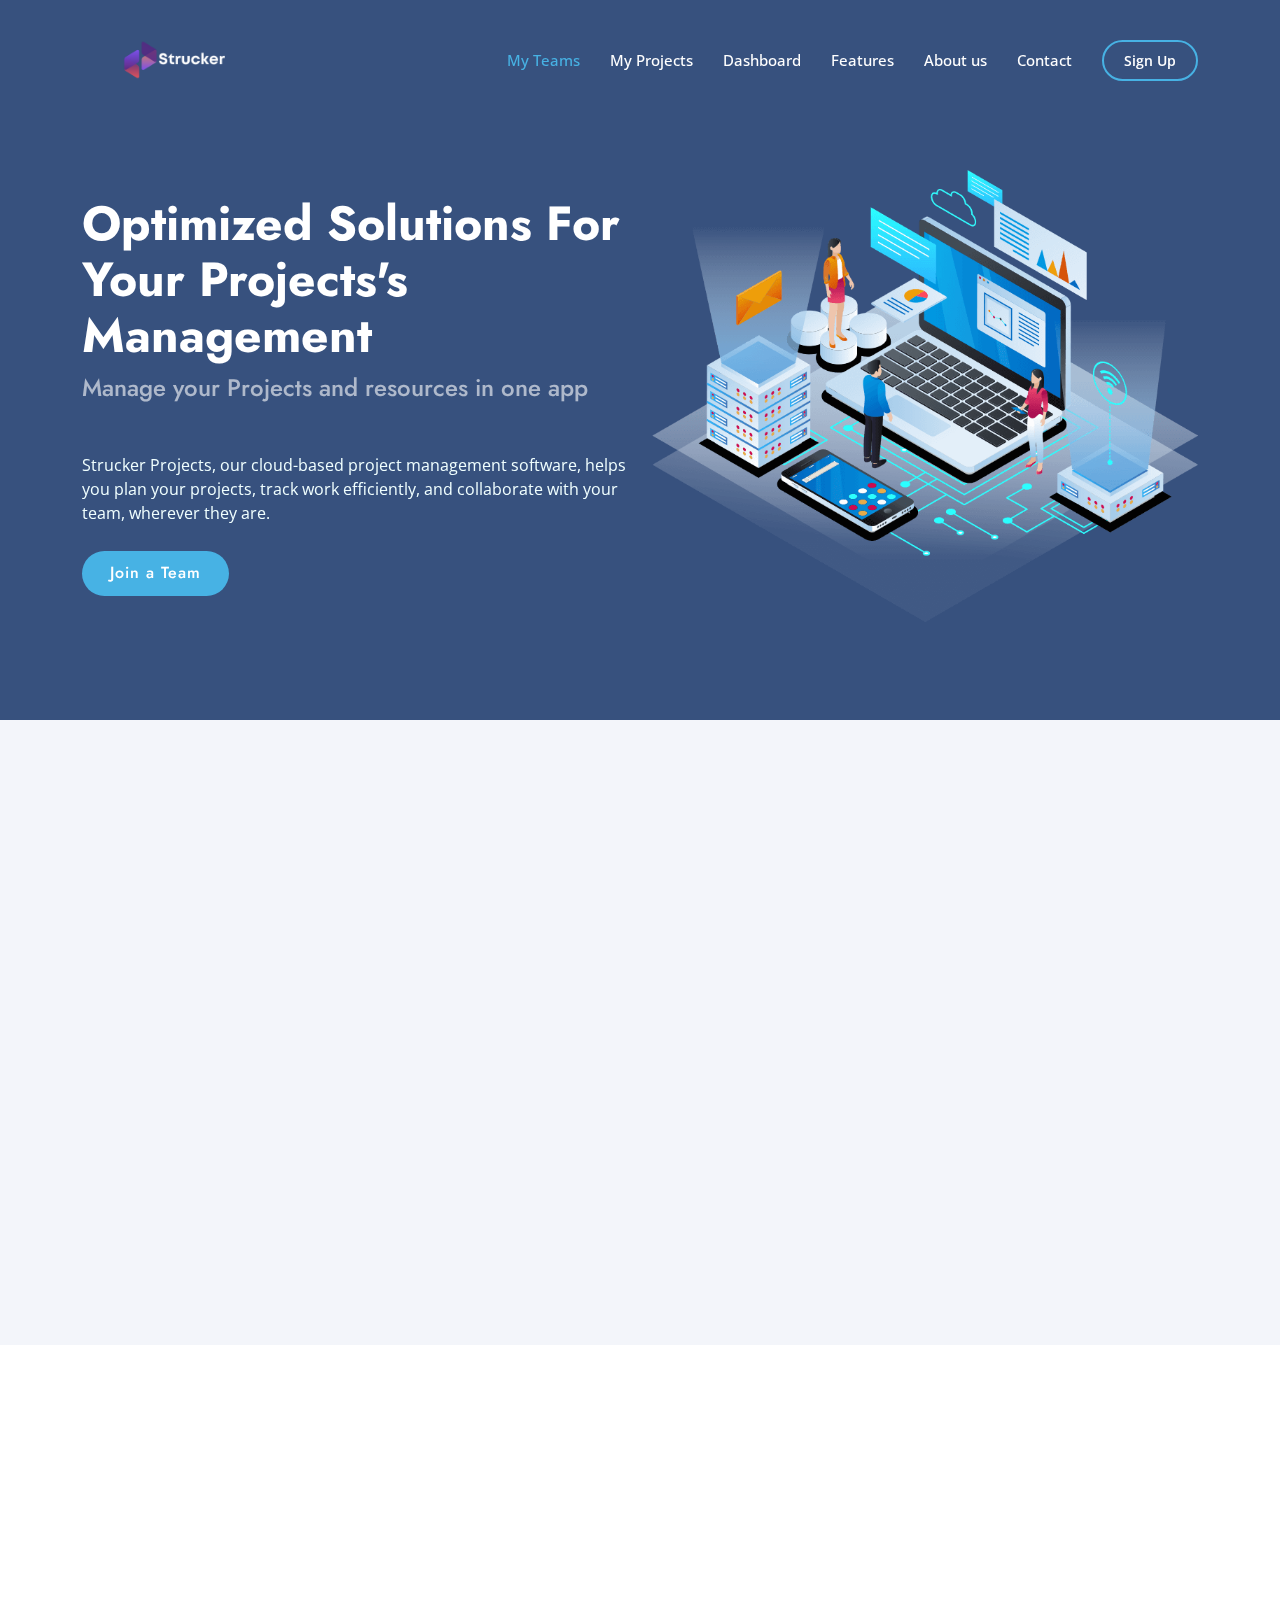
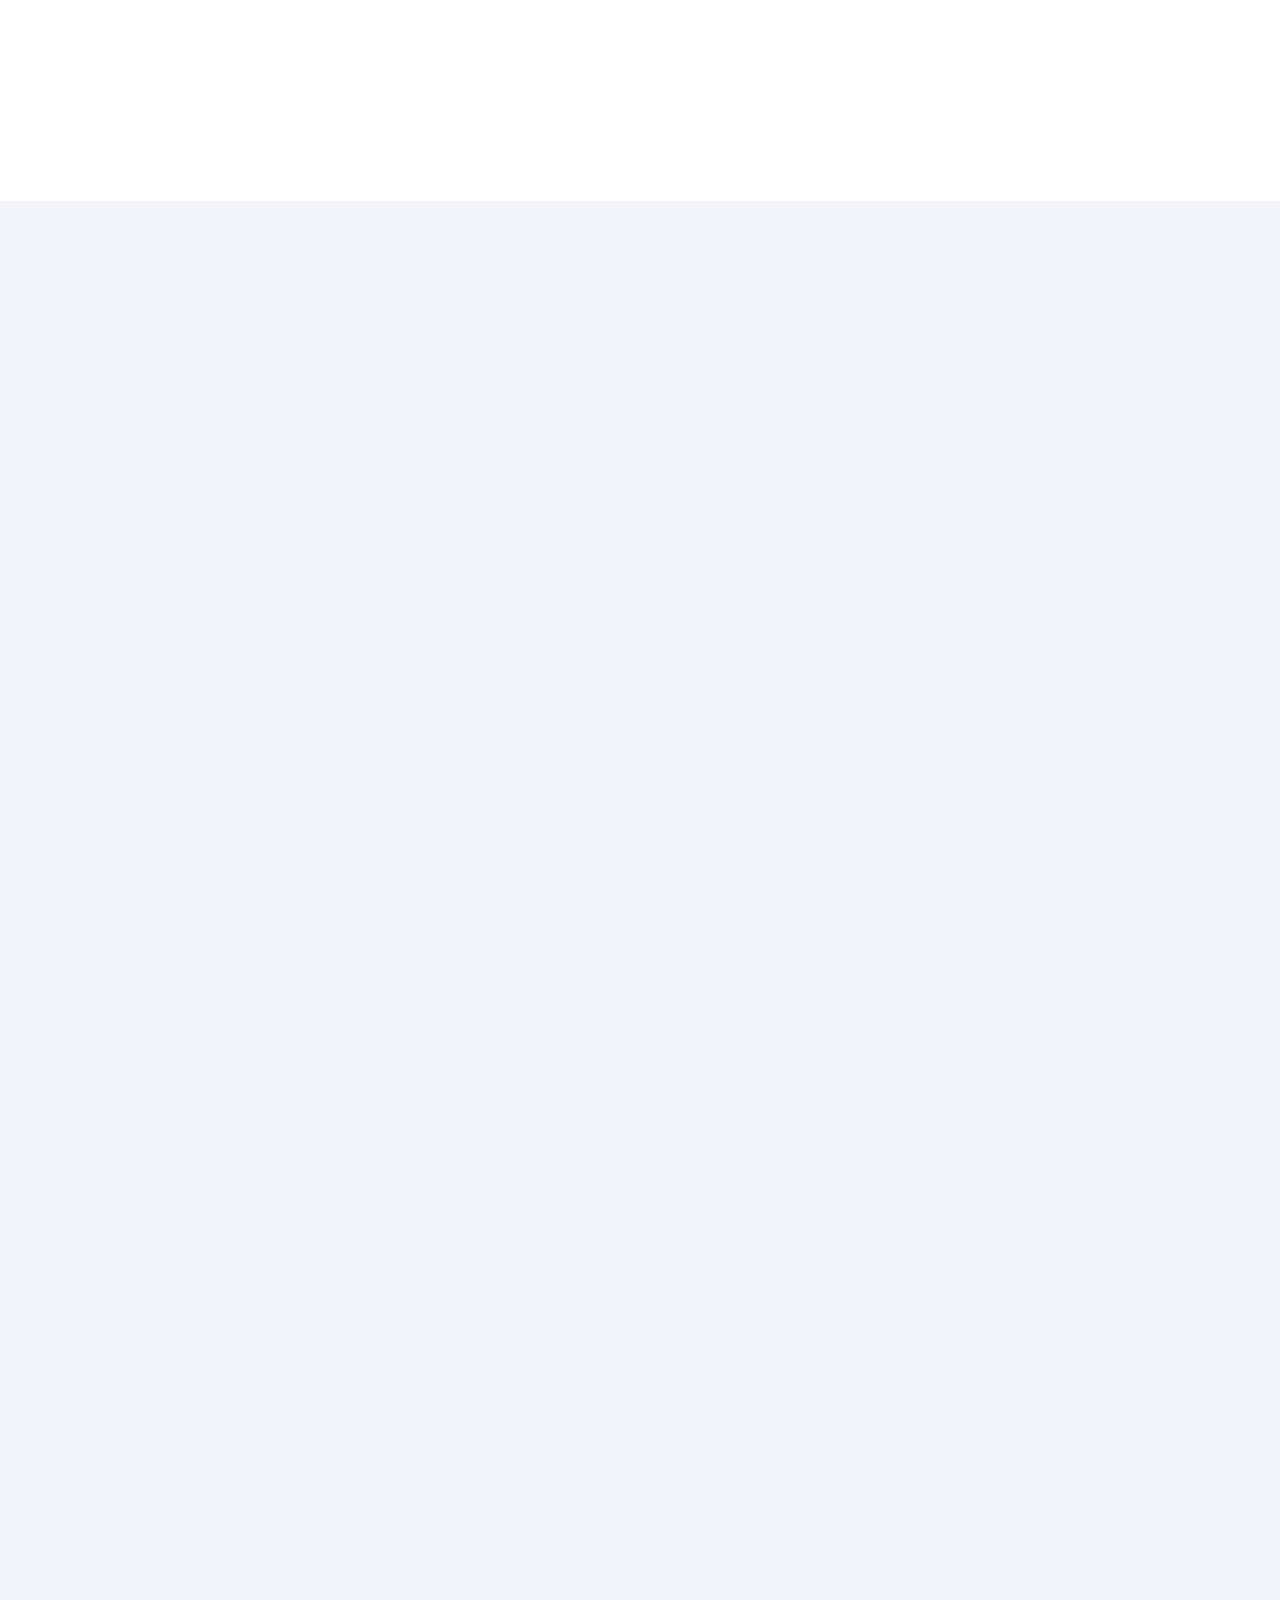
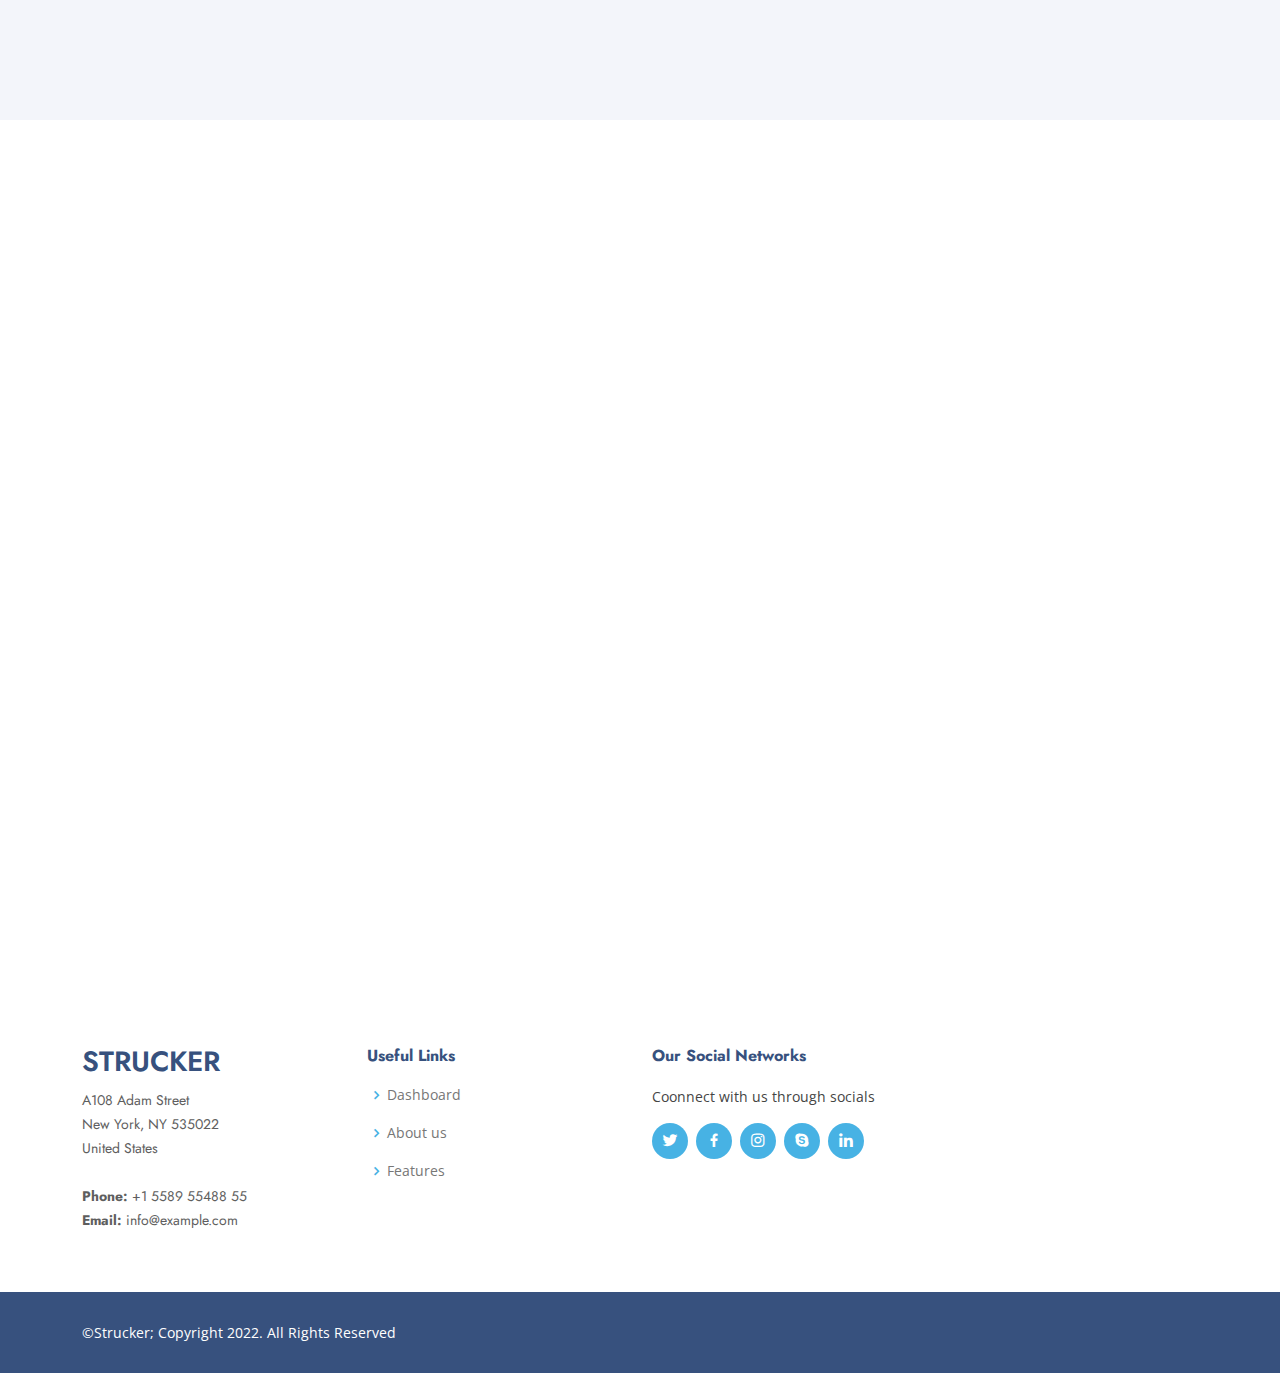
<file: index.html>
<!DOCTYPE html>
<html lang="en">
<head>
	<meta charset="utf-8">
	<meta content="width=device-width, initial-scale=1.0" name="viewport">
	<title>Project Management System</title>
	<meta content="" name="description">
	<meta content="" name="keywords"><!-- Favicons -->
	<link href="assets/img/favicon.png" rel="icon">
	<link href="assets/img/favicon.png" rel="apple-touch-icon"><!-- Google Fonts -->
	<link href="https://fonts.googleapis.com/css?family=Open+Sans:300,300i,400,400i,600,600i,700,700i|Jost:300,300i,400,400i,500,500i,600,600i,700,700i|Poppins:300,300i,400,400i,500,500i,600,600i,700,700i" rel="stylesheet"><!-- Vendor CSS Files -->
	<link href="assets/vendor/aos/aos.css" rel="stylesheet">
	<link href="assets/vendor/bootstrap/css/bootstrap.min.css" rel="stylesheet">
	<link href="assets/vendor/bootstrap-icons/bootstrap-icons.css" rel="stylesheet">
	<link href="assets/vendor/boxicons/css/boxicons.min.css" rel="stylesheet">
	<link href="assets/vendor/glightbox/css/glightbox.min.css" rel="stylesheet">
	<link href="assets/vendor/remixicon/remixicon.css" rel="stylesheet">
	<link href="assets/vendor/swiper/swiper-bundle.min.css" rel="stylesheet"><!-- Main CSS File -->
	<link href="assets/css/style.css" rel="stylesheet">
</head>
<body>
	<!-- ======= Header ======= -->
	<header class="fixed-top" id="header">
		<div class="container d-flex align-items-center">
			<a class="logo me-auto" href="index.html"><img alt="" class="img-fluid" src="assets/img/logo.png"></a> <!-- <p class="logo me-auto"><a href="index.html">Project Manager</a></p> -->
			<nav class="navbar" id="navbar">
				<ul>
					<li>
						<a class="nav-link scrollto active" href="#hero">My Teams</a>
					</li>
					<li>
						<a class="nav-link scrollto" href="/Dashboard.html">My Projects</a>
					</li>
					<li>
						<a class="nav-link scrollto" href="/Dashboard.html">Dashboard</a>
					</li>
					<li>
						<a class="nav-link scrollto" href="#features">Features</a>
					</li>
					<li>
						<a class="nav-link scrollto" href="#team">About us</a>
					</li>
					<li>
						<a class="nav-link scrollto" href="#contact">Contact</a>
					</li>
					<li>
						<a class="getstarted scrollto" href="/register.html">Sign Up</a>
					</li>
				</ul><i class="bi bi-list mobile-nav-toggle"></i>
			</nav><!-- .navbar -->
		</div>
	</header><!-- End Header -->
	<!-- ======= Hero Section ======= -->
	<section class="d-flex align-items-center" id="hero">
		<div class="container">
			<div class="row">
				<div class="col-lg-6 d-flex flex-column justify-content-center pt-4 pt-lg-0 order-2 order-lg-1" data-aos="fade-up" data-aos-delay="200">
					<h1>Optimized Solutions For Your Projects's Management</h1>
					<h2>Manage your Projects and resources in one app</h2>
					<p class="hero-text">Strucker Projects, our cloud-based project management software, helps you plan your projects, track work efficiently, and collaborate with your team, wherever they are.</p>
					<div class="d-flex justify-content-center justify-content-lg-start">
						<a class="btn-get-started scrollto" href="/login.html">Join a Team</a>
					</div>
				</div>
				<div class="col-lg-6 order-1 order-lg-2 hero-img" data-aos="zoom-in" data-aos-delay="200"><img alt="" class="img-fluid animated" src="assets/img/hero-img.png"></div>
			</div>
		</div>
	</section><!-- End Hero -->
	<main id="main">
		<!-- ======= Why Us Section ======= -->
		<section class="why-us section-bg" id="why-us">
			<div class="container-fluid" data-aos="fade-up">
				<div class="row">
					<div class="col-lg-7 d-flex flex-column justify-content-center align-items-stretch order-2 order-lg-1">
						<div class="content">
							<h3>Get work done on time, <strong>all the time!</strong></h3>
							<p>Plan your project activities, assign work, manage resources and collaborate with your team like never before.</p>
						</div>
						<div class="accordion-list">
							<ul>
								<li>
									<a class="collapse" data-bs-target="#accordion-list-1" data-bs-toggle="collapse"><span>01</span> Project Tracking <i class="bx bx-chevron-down icon-show"></i><i class="bx bx-chevron-up icon-close"></i></a>
									<div class="collapse show" data-bs-parent=".accordion-list" id="accordion-list-1">
										<p>Manage both simple and complex projects by breaking them down into milestones, tasklists, tasks, and subtasks.</p>
									</div>
								</li>
								<li>
									<a class="collapsed" data-bs-target="#accordion-list-2" data-bs-toggle="collapse"><span>02</span> Task Management <i class="bx bx-chevron-down icon-show"></i><i class="bx bx-chevron-up icon-close"></i></a>
									<div class="collapse" data-bs-parent=".accordion-list" id="accordion-list-2">
										<p>Assign tasks to users, set work hours, and track them as they are finished. Set priority, add reminders, and enable recurrence if needed.</p>
									</div>
								</li>
								<li>
									<a class="collapsed" data-bs-target="#accordion-list-3" data-bs-toggle="collapse"><span>03</span> File and Resource Management <i class="bx bx-chevron-down icon-show"></i><i class="bx bx-chevron-up icon-close"></i></a>
									<div class="collapse" data-bs-parent=".accordion-list" id="accordion-list-3">
										<p>Strucker Projects helps you easily organize and work on files associated with a particular project.Share files with your team from a single place. You can also associate files with tasks, and organize them into hierarchical folders that mirror your structure and workflow. Enjoy complete control with total simplicity.</p>
									</div>
								</li>
							</ul>
						</div>
					</div>
					<div class="col-lg-5 align-items-stretch order-1 order-lg-2 img" data-aos="zoom-in" data-aos-delay="150" style='background-image: url("assets/img/vecteezy_a-group-of-people-with-devices-in-hand-working-together_5604546.jpg");'>
						&nbsp;
					</div>
				</div>
			</div>
		</section><!-- End Why Us Section -->
		<!-- ======= Overview Section ======= -->
		<section class="skills" id="skills">
			<div class="container" data-aos="fade-up">
				<div class="row">
					<div class="col-lg-6 d-flex align-items-center" data-aos="fade-right" data-aos-delay="100"><img alt="" class="img-fluid" src="assets/img/skills.png"></div>
					<div class="col-lg-6 pt-4 pt-lg-0 content" data-aos="fade-left" data-aos-delay="100">
						<h3>Team Collaboration</h3>
						<p class="fst-italic">Staying updated with the latest in your project is now as easy as browsing your favorite social network</p>
						<p>Task processes can be quite complex. They may involve multiple teams, require approval at different stages from specific people, and may need notifications to be sent out. Doing all this manually can be quite tiresome, and that's why we built Blueprints. Just sit back and let Strucker Projects take over the tedious work.</p>
					</div>
				</div>
			</div>
		</section><!-- End Skills Section -->
		<!-- ======= Features Section ======= -->
		<section class="services section-bg" id="features">
			<div class="container" data-aos="fade-up">
				<div class="section-title">
					<h2>Features</h2>
					<p>At Strucker Projects, we aim to provide every feature you need to do your best work. From essentials like Gantt charts and recurring tasks to thoughtful extras such as task workflows and automated notifications, you have it all right here..</p>
				</div>
				<div class="row">
					<div class="col-xl-3 col-md-6 d-flex align-items-stretch" data-aos="zoom-in" data-aos-delay="100">
						<div class="icon-box">
							<div class="icon">
								<i class="bx bxl-dribbble"></i>
							</div>
							<h4><a href="">Collaboration</a></h4>
							<p>Make the most of your collaboration software by holding your detailed discussions and lengthier posts on forums. Organize these topics into folders to keep tabs on important subjects.</p>
						</div>
					</div>
					<div class="col-xl-3 col-md-6 d-flex align-items-stretch mt-4 mt-md-0" data-aos="zoom-in" data-aos-delay="200">
						<div class="icon-box">
							<div class="icon">
								<i class="bx bx-file"></i>
							</div>
							<h4><a href="">Team Management</a></h4>
							<p>Add new tasks or bugs and schedule events right there in the calendar to keep everyone in the loop. Moreover, know who is unavailable on a particular day so you can plan work accordingly.</p>
						</div>
					</div>
					<div class="col-xl-3 col-md-6 d-flex align-items-stretch mt-4 mt-xl-0" data-aos="zoom-in" data-aos-delay="300">
						<div class="icon-box">
							<div class="icon">
								<i class="bx bx-tachometer"></i>
							</div>
							<h4><a href="">Task and Project Tracking</a></h4>
							<p>View all your work items in a single place so you know what's planned for the coming week or month.Manage both simple and complex projects by breaking them down into milestones, tasklists, tasks, and subtasks.</p>
						</div>
					</div>
					<div class="col-xl-3 col-md-6 d-flex align-items-stretch mt-4 mt-xl-0" data-aos="zoom-in" data-aos-delay="400">
						<div class="icon-box">
							<div class="icon">
								<i class="bx bx-layer"></i>
							</div>
							<h4><a href="">File and Resource Management</a></h4>
							<p>Zoho Projects automates key document processes such as revision tracking, access control and search and retrieval. All changes are displayed with notes, dates and author information. That way everyone is always working with the latest, most accurate version of every file.</p>
						</div>
					</div>
				</div>
			</div>
		</section><!-- End of features Section -->
		<!-- ======= Team Section ======= -->
		<section class="team section-bg" id="team">
			<div class="container" data-aos="fade-up">
				<div class="section-title">
					<h2>Meet the Team</h2>
					<p>We’re a growing team of digital project management experts and thoughtful leaders — full of personality minus the ego. We’re the wearer of many hats dedicated to helping teams like yours grow.</p>
				</div>
				<div class="row">
					<div class="col-lg-6">
						<div class="member d-flex align-items-start" data-aos="zoom-in" data-aos-delay="100">
							<div class="pic"><img alt="" class="img-fluid" src="assets/img/team/team-1.jpg"></div>
							<div class="member-info">
								<h4>Lennox Matwere</h4><span>Chief Executive Officer</span>
								<div class="social">
									<a href=""><i class="ri-twitter-fill"></i></a> <a href=""><i class="ri-facebook-fill"></i></a> <a href=""><i class="ri-instagram-fill"></i></a> <a href=""><i class="ri-linkedin-box-fill"></i></a>
								</div>
							</div>
						</div>
					</div>
					<div class="col-lg-6 mt-4 mt-lg-0">
						<div class="member d-flex align-items-start" data-aos="zoom-in" data-aos-delay="200">
							<div class="pic"><img alt="" class="img-fluid" src="assets/img/team/team-2.jpg"></div>
							<div class="member-info">
								<h4>Valentine Muchoki</h4><span>Product Manager</span>
								<div class="social">
									<a href=""><i class="ri-twitter-fill"></i></a> <a href=""><i class="ri-facebook-fill"></i></a> <a href=""><i class="ri-instagram-fill"></i></a> <a href=""><i class="ri-linkedin-box-fill"></i></a>
								</div>
							</div>
						</div>
					</div>
					<div class="col-lg-6 mt-4">
						<div class="member d-flex align-items-start" data-aos="zoom-in" data-aos-delay="300">
							<div class="pic"><img alt="" class="img-fluid" src="assets/img/team/team-3.jpg"></div>
							<div class="member-info">
								<h4>Neville Ghali</h4><span>CTO</span>
								<div class="social">
									<a href=""><i class="ri-twitter-fill"></i></a> <a href=""><i class="ri-facebook-fill"></i></a> <a href=""><i class="ri-instagram-fill"></i></a> <a href=""><i class="ri-linkedin-box-fill"></i></a>
								</div>
							</div>
						</div>
					</div>
					<div class="col-lg-6 mt-4">
						<div class="member d-flex align-items-start" data-aos="zoom-in" data-aos-delay="400">
							<div class="pic"><img alt="" class="img-fluid" src="assets/img/team/team-4.jpg"></div>
							<div class="member-info">
								<h4>Kalina Aseyo</h4><span>Accountant</span>
								<div class="social">
									<a href=""><i class="ri-twitter-fill"></i></a> <a href=""><i class="ri-facebook-fill"></i></a> <a href=""><i class="ri-instagram-fill"></i></a> <a href=""><i class="ri-linkedin-box-fill"></i></a>
								</div>
							</div>
						</div>
					</div>
				</div>
			</div>
		</section><!-- End Team Section -->
		<!-- ======= Contact Section ======= -->
		<section class="contact" id="contact">
			<div class="container" data-aos="fade-up">
				<div class="section-title">
					<h2>Contact us Today</h2>
					<p>Ready to turn your project into a success story? Contact us to get a customized solution for your teams's needs.</p>
				</div>
				<div class="row">
					<div class="col-lg-5 d-flex align-items-stretch">
						<div class="info">
							<div class="address">
								<i class="bi bi-geo-alt"></i>
								<h4>Location:</h4>
								<p>A108 Adam Street, New York, NY 535022</p>
							</div>
							<div class="email">
								<i class="bi bi-envelope"></i>
								<h4>Email:</h4>
								<p>info@example.com</p>
							</div>
							<div class="phone">
								<i class="bi bi-phone"></i>
								<h4>Call:</h4>
								<p>+1 5589 55488 55s</p>
							</div><iframe allowfullscreen frameborder="0" src="https://www.google.com/maps/embed?pb=!1m14!1m8!1m3!1d12097.433213460943!2d-74.0062269!3d40.7101282!3m2!1i1024!2i768!4f13.1!3m3!1m2!1s0x0%3A0xb89d1fe6bc499443!2sDowntown+Conference+Center!5e0!3m2!1smk!2sbg!4v1539943755621" style="border:0; width: 100%; height: 290px;"></iframe>
						</div>
					</div>
					<div class="col-lg-7 mt-5 mt-lg-0 d-flex align-items-stretch">
						<form action="forms/contact.php" class="php-email-form" method="post" role="form">
							<div class="row">
								<div class="form-group col-md-6">
									<label for="name">Your Name</label> <input class="form-control" id="name" name="name" required="" type="text">
								</div>
								<div class="form-group col-md-6">
									<label for="name">Your Email</label> <input class="form-control" id="email" name="email" required="" type="email">
								</div>
							</div>
							<div class="form-group">
								<label for="name">Subject</label> <input class="form-control" id="subject" name="subject" required="" type="text">
							</div>
							<div class="form-group">
								<label for="name">Message</label> 
								<textarea class="form-control" name="message" required="" rows="10"></textarea>
							</div>
							<div class="my-3">
								<div class="loading">
									Loading
								</div>
								<div class="error-message"></div>
								<div class="sent-message">
									Your message has been sent. Thank you!
								</div>
							</div>
							<div class="text-center">
								<button type="submit">Send Message</button>
							</div>
						</form>
					</div>
				</div>
			</div>
		</section><!-- End Contact Section -->
	</main><!-- End #main -->
	<!-- ======= Footer ======= -->
	<footer id="footer">
		<div class="footer-top">
			<div class="container">
				<div class="row">
					<div class="col-lg-3 col-md-6 footer-contact">
						<h3>Strucker</h3>
						<p>A108 Adam Street<br>
						New York, NY 535022<br>
						United States<br>
						<br>
						<strong>Phone:</strong> +1 5589 55488 55<br>
						<strong>Email:</strong> info@example.com<br></p>
					</div>
					<div class="col-lg-3 col-md-6 footer-links">
						<h4>Useful Links</h4>
						<ul>
							<li>
								<i class="bx bx-chevron-right"></i> <a href="/Dashboard.html">Dashboard</a>
							</li>
							<li>
								<i class="bx bx-chevron-right"></i> <a href="#team">About us</a>
							</li>
							<li>
								<i class="bx bx-chevron-right"></i> <a href="#features">Features</a>
							</li>
						</ul>
					</div>
					<div class="col-lg-3 col-md-6 footer-links">
						<h4>Our Social Networks</h4>
						<p>Coonnect with us through socials</p>
						<div class="social-links mt-3">
							<a class="twitter" href="#"><i class="bx bxl-twitter"></i></a> <a class="facebook" href="#"><i class="bx bxl-facebook"></i></a> <a class="instagram" href="#"><i class="bx bxl-instagram"></i></a> <a class="google-plus" href="#"><i class="bx bxl-skype"></i></a> <a class="linkedin" href="#"><i class="bx bxl-linkedin"></i></a>
						</div>
					</div>
				</div>
			</div>
		</div>
		<div class="container footer-bottom clearfix">
			<div class="copyright">
				&copyStrucker; Copyright 2022. All Rights Reserved
			</div>
		</div>
	</footer><!-- End Footer -->
	<div id="preloader"></div><a class="back-to-top d-flex align-items-center justify-content-center" href="#"><i class="bi bi-arrow-up-short"></i></a> <!-- Vendor JS Files -->
	 
	<script src="assets/vendor/aos/aos.js">
	</script> 
	<script src="assets/vendor/bootstrap/js/bootstrap.bundle.min.js">
	</script> 
	<script src="assets/vendor/glightbox/js/glightbox.min.js">
	</script> 
	<script src="assets/vendor/isotope-layout/isotope.pkgd.min.js">
	</script> 
	<script src="assets/vendor/php-email-form/validate.js">
	</script> 
	<script src="assets/vendor/swiper/swiper-bundle.min.js">
	</script> 
	<script src="assets/vendor/waypoints/noframework.waypoints.js">
	</script> 
	<script src="assets/js/main.js">
	</script>
</body>
</html>
</file>
<file: assets/css/style.css>
body {
  font-family: "Open Sans", sans-serif;
  color: #444444;
}

a {
  color: #47b2e4;
  text-decoration: none;
}

a:hover {
  color: #73c5eb;
  text-decoration: none;
}

h1, h2, h3, h4, h5, h6 {
  font-family: "Jost", sans-serif;
}

/*--------------------------------------------------------------
# Preloader
--------------------------------------------------------------*/
#preloader {
  position: fixed;
  top: 0;
  left: 0;
  right: 0;
  bottom: 0;
  z-index: 9999;
  overflow: hidden;
  background: #37517e;
}

#preloader:before {
  content: "";
  position: fixed;
  top: calc(50% - 30px);
  left: calc(50% - 30px);
  border: 6px solid #37517e;
  border-top-color: #fff;
  border-bottom-color: #fff;
  border-radius: 50%;
  width: 60px;
  height: 60px;
  -webkit-animation: animate-preloader 1s linear infinite;
  animation: animate-preloader 1s linear infinite;
}

@-webkit-keyframes animate-preloader {
  0% {
    transform: rotate(0deg);
  }
  100% {
    transform: rotate(360deg);
  }
}

@keyframes animate-preloader {
  0% {
    transform: rotate(0deg);
  }
  100% {
    transform: rotate(360deg);
  }
}

/*--------------------------------------------------------------
# Back to top button
--------------------------------------------------------------*/
.back-to-top {
  position: fixed;
  visibility: hidden;
  opacity: 0;
  right: 15px;
  bottom: 15px;
  z-index: 996;
  background: #47b2e4;
  width: 40px;
  height: 40px;
  border-radius: 50px;
  transition: all 0.4s;
}

.back-to-top i {
  font-size: 24px;
  color: #fff;
  line-height: 0;
}

.back-to-top:hover {
  background: #6bc1e9;
  color: #fff;
}

.back-to-top.active {
  visibility: visible;
  opacity: 1;
}

/*--------------------------------------------------------------
# Header
--------------------------------------------------------------*/
#header {
  transition: all 0.5s;
  z-index: 997;
  padding: 0;
}

#header.header-scrolled, #header.header-inner-pages {
  background: rgba(40, 58, 90, 0.9);
}

#header .logo {
  font-size: 20px;
  margin: 0;
  padding: 0;
  line-height: 1;
  font-weight: 500;
  letter-spacing: 2px;
  
}

.desc{
  padding-left: -50px;
  margin-left: -10px;
}
#header .logo a {
  color: #fff;
}

#header .logo img {
  max-height: 120px;
  max-width:500px;
}

/*--------------------------------------------------------------
# Navigation Menu
--------------------------------------------------------------*/
/**
* Desktop Navigation 
*/
.navbar {
  padding: 0;
}

.navbar ul {
  margin: 0;
  padding: 0;
  display: flex;
  list-style: none;
  align-items: center;
}

.navbar li {
  position: relative;
}

.navbar a, .navbar a:focus {
  display: flex;
  align-items: center;
  justify-content: space-between;
  padding: 10px 0 10px 30px;
  font-size: 15px;
  font-weight: 500;
  color: #fff;
  white-space: nowrap;
  transition: 0.3s;
}

.navbar a i, .navbar a:focus i {
  font-size: 12px;
  line-height: 0;
  margin-left: 5px;
}

.navbar a:hover, .navbar .active, .navbar .active:focus, .navbar li:hover > a {
  color: #47b2e4;
}

.navbar .getstarted {
  padding: 8px 20px;
  margin-left: 30px;
  border-radius: 50px;
  color: #fff;
  font-size: 14px;
  border: 2px solid #47b2e4;
  font-weight: 600;
}

.navbar .getstarted:hover {
  color: #fff;
  background: #31a9e1;
}

.navbar .dropdown ul {
  display: block;
  position: absolute;
  left: 14px;
  top: calc(100% + 30px);
  margin: 0;
  padding: 10px 0;
  z-index: 99;
  opacity: 0;
  visibility: hidden;
  background: #fff;
  box-shadow: 0px 0px 30px rgba(127, 137, 161, 0.25);
  transition: 0.3s;
  border-radius: 4px;
}

.navbar .dropdown ul li {
  min-width: 200px;
}

.navbar .dropdown ul a {
  padding: 10px 20px;
  font-size: 14px;
  text-transform: none;
  font-weight: 500;
  color: #0c3c53;
}

.navbar .dropdown ul a i {
  font-size: 12px;
}

.navbar .dropdown ul a:hover, .navbar .dropdown ul .active:hover, .navbar .dropdown ul li:hover > a {
  color: #47b2e4;
}

.navbar .dropdown:hover > ul {
  opacity: 1;
  top: 100%;
  visibility: visible;
}

.navbar .dropdown .dropdown ul {
  top: 0;
  left: calc(100% - 30px);
  visibility: hidden;
}

.navbar .dropdown .dropdown:hover > ul {
  opacity: 1;
  top: 0;
  left: 100%;
  visibility: visible;
}

@media (max-width: 1366px) {
  .navbar .dropdown .dropdown ul {
    left: -90%;
  }
  .navbar .dropdown .dropdown:hover > ul {
    left: -100%;
  }
}

/**
* Mobile Navigation 
*/
.mobile-nav-toggle {
  color: #fff;
  font-size: 28px;
  cursor: pointer;
  display: none;
  line-height: 0;
  transition: 0.5s;
}

.mobile-nav-toggle.bi-x {
  color: #fff;
}

@media (max-width: 991px) {
  .mobile-nav-toggle {
    display: block;
  }
  .navbar ul {
    display: none;
  }
}

.navbar-mobile {
  position: fixed;
  overflow: hidden;
  top: 0;
  right: 0;
  left: 0;
  bottom: 0;
  background: rgba(40, 58, 90, 0.9);
  transition: 0.3s;
  z-index: 999;
}

.navbar-mobile .mobile-nav-toggle {
  position: absolute;
  top: 15px;
  right: 15px;
}

.navbar-mobile ul {
  display: block;
  position: absolute;
  top: 55px;
  right: 15px;
  bottom: 15px;
  left: 15px;
  padding: 10px 0;
  border-radius: 10px;
  background-color: #fff;
  overflow-y: auto;
  transition: 0.3s;
}

.navbar-mobile a {
  padding: 10px 20px;
  font-size: 15px;
  color: #37517e;
}

.navbar-mobile a:hover, .navbar-mobile .active, .navbar-mobile li:hover > a {
  color: #47b2e4;
}

.navbar-mobile .getstarted {
  margin: 15px;
  color: #37517e;
}

.navbar-mobile .dropdown ul {
  position: static;
  display: none;
  margin: 10px 20px;
  padding: 10px 0;
  z-index: 99;
  opacity: 1;
  visibility: visible;
  background: #fff;
  box-shadow: 0px 0px 30px rgba(127, 137, 161, 0.25);
}

.navbar-mobile .dropdown ul li {
  min-width: 200px;
}

.navbar-mobile .dropdown ul a {
  padding: 10px 20px;
}

.navbar-mobile .dropdown ul a i {
  font-size: 12px;
}

.navbar-mobile .dropdown ul a:hover, .navbar-mobile .dropdown ul .active:hover, .navbar-mobile .dropdown ul li:hover > a {
  color: #47b2e4;
}

.navbar-mobile .dropdown > .dropdown-active {
  display: block;
}

/*--------------------------------------------------------------
# Hero Section
--------------------------------------------------------------*/
#hero {
  width: 100%;
  height: 80vh;
  background: #37517e;
}

#hero .container {
  padding-top: 72px;
}

#hero h1 {
  margin: 0 0 10px 0;
  font-size: 48px;
  font-weight: 700;
  line-height: 56px;
  color: #fff;
}

#hero h2 {
  color: rgba(255, 255, 255, 0.6);
  margin-bottom: 50px;
  font-size: 24px;
}

#hero .btn-get-started {
  font-family: "Jost", sans-serif;
  font-weight: 500;
  font-size: 16px;
  letter-spacing: 1px;
  display: inline-block;
  padding: 10px 28px 11px 28px;
  border-radius: 50px;
  transition: 0.5s;
  margin: 10px 0 0 0;
  color: #fff;
  background: #47b2e4;
}

#hero .btn-get-started:hover {
  background: #209dd8;
}

#hero .btn-watch-video {
  font-size: 16px;
  display: flex;
  align-items: center;
  transition: 0.5s;
  margin: 10px 0 0 25px;
  color: #fff;
  line-height: 1;
}

#hero .btn-watch-video i {
  line-height: 0;
  color: #fff;
  font-size: 32px;
  transition: 0.3s;
  margin-right: 8px;
}

#hero .btn-watch-video:hover i {
  color: #47b2e4;
}

#hero .animated {
  animation: up-down 2s ease-in-out infinite alternate-reverse both;
}

.hero-text{
  color: azure;
}

@media (max-width: 991px) {
  #hero {
    height: 100vh;
    text-align: center;
  }
  #hero .animated {
    -webkit-animation: none;
    animation: none;
  }
  #hero .hero-img {
    text-align: center;
  }
  #hero .hero-img img {
    width: 50%;
  }
}

@media (max-width: 768px) {
  #hero h1 {
    font-size: 28px;
    line-height: 36px;
  }
  #hero h2 {
    font-size: 18px;
    line-height: 24px;
    margin-bottom: 30px;
  }
  #hero .hero-img img {
    width: 70%;
  }
}

@media (max-width: 575px) {
  #hero .hero-img img {
    width: 80%;
  }
  #hero .btn-get-started {
    font-size: 16px;
    padding: 10px 24px 11px 24px;
  }
}

@-webkit-keyframes up-down {
  0% {
    transform: translateY(10px);
  }
  100% {
    transform: translateY(-10px);
  }
}

@keyframes up-down {
  0% {
    transform: translateY(10px);
  }
  100% {
    transform: translateY(-10px);
  }
}

/*--------------------------------------------------------------
# Sections General
--------------------------------------------------------------*/
section {
  padding: 60px 0;
  overflow: hidden;
}

.section-bg {
  background-color: #f3f5fa;
}

.section-title {
  text-align: center;
  padding-bottom: 30px;
}

.section-title h2 {
  font-size: 32px;
  font-weight: bold;
  text-transform: uppercase;
  margin-bottom: 20px;
  padding-bottom: 20px;
  position: relative;
  color: #37517e;
}

.section-title h2::before {
  content: '';
  position: absolute;
  display: block;
  width: 120px;
  height: 1px;
  background: #ddd;
  bottom: 1px;
  left: calc(50% - 60px);
}

.section-title h2::after {
  content: '';
  position: absolute;
  display: block;
  width: 40px;
  height: 3px;
  background: #47b2e4;
  bottom: 0;
  left: calc(50% - 20px);
}

.section-title p {
  margin-bottom: 0;
}

/*--------------------------------------------------------------
# Cliens
--------------------------------------------------------------*/
.cliens {
  padding: 12px 0;
  text-align: center;
}

.cliens img {
  max-width: 45%;
  transition: all 0.4s ease-in-out;
  display: inline-block;
  padding: 15px 0;
  filter: grayscale(100);
}

.cliens img:hover {
  filter: none;
  transform: scale(1.1);
}

@media (max-width: 768px) {
  .cliens img {
    max-width: 40%;
  }
}

/*--------------------------------------------------------------
# About Us
--------------------------------------------------------------*/
.about .content h3 {
  font-weight: 600;
  font-size: 26px;
}

.about .content ul {
  list-style: none;
  padding: 0;
}

.about .content ul li {
  padding-left: 28px;
  position: relative;
}

.about .content ul li + li {
  margin-top: 10px;
}

.about .content ul i {
  position: absolute;
  left: 0;
  top: 2px;
  font-size: 20px;
  color: #47b2e4;
  line-height: 1;
}

.about .content p:last-child {
  margin-bottom: 0;
}

.about .content .btn-learn-more {
  font-family: "Poppins", sans-serif;
  font-weight: 500;
  font-size: 14px;
  letter-spacing: 1px;
  display: inline-block;
  padding: 12px 32px;
  border-radius: 4px;
  transition: 0.3s;
  line-height: 1;
  color: #47b2e4;
  -webkit-animation-delay: 0.8s;
  animation-delay: 0.8s;
  margin-top: 6px;
  border: 2px solid #47b2e4;
}

.about .content .btn-learn-more:hover {
  background: #47b2e4;
  color: #fff;
  text-decoration: none;
}

/*--------------------------------------------------------------
# Why Us
--------------------------------------------------------------*/
.why-us .content {
  padding: 5px 100px 0 100px;
}

.why-us .content h3 {
  font-weight: 400;
  font-size: 34px;
  color: #37517e;
}

.why-us .content h4 {
  font-size: 20px;
  font-weight: 700;
  margin-top: 2px;
}

.why-us .content p {
  font-size: 15px;
  color: #848484;
}

.why-us .img {
  background-size: contain;
  background-repeat: no-repeat;
  background-position: center center;
}

.why-us .accordion-list {
  padding: 0 100px 60px 100px;
}

.why-us .accordion-list ul {
  padding: 0;
  list-style: none;
}

.why-us .accordion-list li + li {
  margin-top: 10px;
}

.why-us .accordion-list li {
  padding: 20px;
  background: #fff;
  border-radius: 4px;
}

.why-us .accordion-list a {
  display: block;
  position: relative;
  font-family: "Poppins", sans-serif;
  font-size: 16px;
  line-height: 24px;
  font-weight: 500;
  padding-right: 30px;
  outline: none;
  cursor: pointer;
}

.why-us .accordion-list span {
  color: #47b2e4;
  font-weight: 600;
  font-size: 18px;
  padding-right: 10px;
}

.why-us .accordion-list i {
  font-size: 24px;
  position: absolute;
  right: 0;
  top: 0;
}

.why-us .accordion-list p {
  margin-bottom: 0;
  padding: 10px 0 0 0;
}

.why-us .accordion-list .icon-show {
  display: none;
}

.why-us .accordion-list a.collapsed {
  color: #343a40;
}

.why-us .accordion-list a.collapsed:hover {
  color: #47b2e4;
}

.why-us .accordion-list a.collapsed .icon-show {
  display: inline-block;
}

.why-us .accordion-list a.collapsed .icon-close {
  display: none;
}

@media (max-width: 1024px) {
  .why-us .content, .why-us .accordion-list {
    padding-left: 0;
    padding-right: 0;
  }
}

@media (max-width: 992px) {
  .why-us .img {
    min-height: 400px;
  }
  .why-us .content {
    padding-top: 30px;
  }
  .why-us .accordion-list {
    padding-bottom: 30px;
  }
}

@media (max-width: 575px) {
  .why-us .img {
    min-height: 200px;
  }
}

/*--------------------------------------------------------------
# Skills
--------------------------------------------------------------*/
.skills .content h3 {
  font-weight: 700;
  font-size: 32px;
  color: #37517e;
  font-family: "Poppins", sans-serif;
}

.skills .content ul {
  list-style: none;
  padding: 0;
}

.skills .content ul li {
  padding-bottom: 10px;
}

.skills .content ul i {
  font-size: 20px;
  padding-right: 4px;
  color: #47b2e4;
}

.skills .content p:last-child {
  margin-bottom: 0;
}

.skills .progress {
  height: 60px;
  display: block;
  background: none;
  border-radius: 0;
}

.skills .progress .skill {
  padding: 0;
  margin: 0 0 6px 0;
  text-transform: uppercase;
  display: block;
  font-weight: 600;
  font-family: "Poppins", sans-serif;
  color: #37517e;
}

.skills .progress .skill .val {
  float: right;
  font-style: normal;
}

.skills .progress-bar-wrap {
  background: #e8edf5;
  height: 10px;
}

.skills .progress-bar {
  width: 1px;
  height: 10px;
  transition: .9s;
  background-color: #4668a2;
}

/*--------------------------------------------------------------
# Services
--------------------------------------------------------------*/
.services .icon-box {
  box-shadow: 0px 0 25px 0 rgba(0, 0, 0, 0.1);
  padding: 50px 30px;
  transition: all ease-in-out 0.4s;
  background: #fff;
}

.services .icon-box .icon {
  margin-bottom: 10px;
}

.services .icon-box .icon i {
  color: #47b2e4;
  font-size: 36px;
  transition: 0.3s;
}

.services .icon-box h4 {
  font-weight: 500;
  margin-bottom: 15px;
  font-size: 24px;
}

.services .icon-box h4 a {
  color: #37517e;
  transition: ease-in-out 0.3s;
}

.services .icon-box p {
  line-height: 24px;
  font-size: 14px;
  margin-bottom: 0;
}

.services .icon-box:hover {
  transform: translateY(-10px);
}

.services .icon-box:hover h4 a {
  color: #47b2e4;
}

/*--------------------------------------------------------------
# Cta
--------------------------------------------------------------*/
.cta {
  background: linear-gradient(rgba(40, 58, 90, 0.9), rgba(40, 58, 90, 0.9)), url("../img/cta-bg.jpg") fixed center center;
  background-size: cover;
  padding: 120px 0;
}

.cta h3 {
  color: #fff;
  font-size: 28px;
  font-weight: 700;
}

.cta p {
  color: #fff;
}

.cta .cta-btn {
  font-family: "Jost", sans-serif;
  font-weight: 500;
  font-size: 16px;
  letter-spacing: 1px;
  display: inline-block;
  padding: 12px 40px;
  border-radius: 50px;
  transition: 0.5s;
  margin: 10px;
  border: 2px solid #fff;
  color: #fff;
}

.cta .cta-btn:hover {
  background: #47b2e4;
  border: 2px solid #47b2e4;
}

@media (max-width: 1024px) {
  .cta {
    background-attachment: scroll;
  }
}

@media (min-width: 769px) {
  .cta .cta-btn-container {
    display: flex;
    align-items: center;
    justify-content: flex-end;
  }
}

/*--------------------------------------------------------------
# Portfolio
--------------------------------------------------------------*/
.portfolio #portfolio-flters {
  list-style: none;
  margin-bottom: 20px;
}

.portfolio #portfolio-flters li {
  cursor: pointer;
  display: inline-block;
  margin: 10px 5px;
  font-size: 15px;
  font-weight: 500;
  line-height: 1;
  color: #444444;
  transition: all 0.3s;
  padding: 8px 20px;
  border-radius: 50px;
  font-family: "Poppins", sans-serif;
}

.portfolio #portfolio-flters li:hover, .portfolio #portfolio-flters li.filter-active {
  background: #47b2e4;
  color: #fff;
}

.portfolio .portfolio-item {
  margin-bottom: 30px;
}

.portfolio .portfolio-item .portfolio-img {
  overflow: hidden;
}

.portfolio .portfolio-item .portfolio-img img {
  transition: all 0.6s;
}

.portfolio .portfolio-item .portfolio-info {
  opacity: 0;
  position: absolute;
  left: 15px;
  bottom: 0;
  z-index: 3;
  right: 15px;
  transition: all 0.3s;
  background: rgba(55, 81, 126, 0.8);
  padding: 10px 15px;
}

.portfolio .portfolio-item .portfolio-info h4 {
  font-size: 18px;
  color: #fff;
  font-weight: 600;
  color: #fff;
  margin-bottom: 0px;
}

.portfolio .portfolio-item .portfolio-info p {
  color: #f9fcfe;
  font-size: 14px;
  margin-bottom: 0;
}

.portfolio .portfolio-item .portfolio-info .preview-link, .portfolio .portfolio-item .portfolio-info .details-link {
  position: absolute;
  right: 40px;
  font-size: 24px;
  top: calc(50% - 18px);
  color: #fff;
  transition: 0.3s;
}

.portfolio .portfolio-item .portfolio-info .preview-link:hover, .portfolio .portfolio-item .portfolio-info .details-link:hover {
  color: #47b2e4;
}

.portfolio .portfolio-item .portfolio-info .details-link {
  right: 10px;
}

.portfolio .portfolio-item:hover .portfolio-img img {
  transform: scale(1.15);
}

.portfolio .portfolio-item:hover .portfolio-info {
  opacity: 1;
}

/*--------------------------------------------------------------
# Portfolio Details
--------------------------------------------------------------*/
.portfolio-details {
  padding-top: 40px;
}

.portfolio-details .portfolio-details-slider img {
  width: 100%;
}

.portfolio-details .portfolio-details-slider .swiper-pagination {
  margin-top: 20px;
  position: relative;
}

.portfolio-details .portfolio-details-slider .swiper-pagination .swiper-pagination-bullet {
  width: 12px;
  height: 12px;
  background-color: #fff;
  opacity: 1;
  border: 1px solid #47b2e4;
}

.portfolio-details .portfolio-details-slider .swiper-pagination .swiper-pagination-bullet-active {
  background-color: #47b2e4;
}

.portfolio-details .portfolio-info {
  padding: 30px;
  box-shadow: 0px 0 30px rgba(55, 81, 126, 0.08);
}

.portfolio-details .portfolio-info h3 {
  font-size: 22px;
  font-weight: 700;
  margin-bottom: 20px;
  padding-bottom: 20px;
  border-bottom: 1px solid #eee;
}

.portfolio-details .portfolio-info ul {
  list-style: none;
  padding: 0;
  font-size: 15px;
}

.portfolio-details .portfolio-info ul li + li {
  margin-top: 10px;
}

.portfolio-details .portfolio-description {
  padding-top: 30px;
}

.portfolio-details .portfolio-description h2 {
  font-size: 26px;
  font-weight: 700;
  margin-bottom: 20px;
}

.portfolio-details .portfolio-description p {
  padding: 0;
}

/*--------------------------------------------------------------
# Team
--------------------------------------------------------------*/
.team .member {
  position: relative;
  box-shadow: 0px 2px 15px rgba(0, 0, 0, 0.1);
  padding: 30px;
  border-radius: 5px;
  background: #fff;
  transition: 0.5s;
}

.team .member .pic {
  overflow: hidden;
  width: 180px;
  border-radius: 50%;
}

.team .member .pic img {
  transition: ease-in-out 0.3s;
}

.team .member:hover {
  transform: translateY(-10px);
}

.team .member .member-info {
  padding-left: 30px;
}

.team .member h4 {
  font-weight: 700;
  margin-bottom: 5px;
  font-size: 20px;
  color: #37517e;
}

.team .member span {
  display: block;
  font-size: 15px;
  padding-bottom: 10px;
  position: relative;
  font-weight: 500;
}

.team .member span::after {
  content: '';
  position: absolute;
  display: block;
  width: 50px;
  height: 1px;
  background: #cbd6e9;
  bottom: 0;
  left: 0;
}

.team .member p {
  margin: 10px 0 0 0;
  font-size: 14px;
}

.team .member .social {
  margin-top: 12px;
  display: flex;
  align-items: center;
  justify-content: flex-start;
}

.team .member .social a {
  transition: ease-in-out 0.3s;
  display: flex;
  align-items: center;
  justify-content: center;
  border-radius: 50px;
  width: 32px;
  height: 32px;
  background: #eff2f8;
}

.team .member .social a i {
  color: #37517e;
  font-size: 16px;
  margin: 0 2px;
}

.team .member .social a:hover {
  background: #47b2e4;
}

.team .member .social a:hover i {
  color: #fff;
}

.team .member .social a + a {
  margin-left: 8px;
}

/*--------------------------------------------------------------
# Pricing
--------------------------------------------------------------*/
.pricing .row {
  padding-top: 40px;
}

.pricing .box {
  padding: 60px 40px;
  box-shadow: 0 3px 20px -2px rgba(20, 45, 100, 0.1);
  background: #fff;
  height: 100%;
  border-top: 4px solid #fff;
  border-radius: 5px;
}

.pricing h3 {
  font-weight: 500;
  margin-bottom: 15px;
  font-size: 20px;
  color: #37517e;
}

.pricing h4 {
  font-size: 48px;
  color: #37517e;
  font-weight: 400;
  font-family: "Jost", sans-serif;
  margin-bottom: 25px;
}

.pricing h4 sup {
  font-size: 28px;
}

.pricing h4 span {
  color: #47b2e4;
  font-size: 18px;
  display: block;
}

.pricing ul {
  padding: 20px 0;
  list-style: none;
  color: #999;
  text-align: left;
  line-height: 20px;
}

.pricing ul li {
  padding: 10px 0 10px 30px;
  position: relative;
}

.pricing ul i {
  color: #28a745;
  font-size: 24px;
  position: absolute;
  left: 0;
  top: 6px;
}

.pricing ul .na {
  color: #ccc;
}

.pricing ul .na i {
  color: #ccc;
}

.pricing ul .na span {
  text-decoration: line-through;
}

.pricing .buy-btn {
  display: inline-block;
  padding: 12px 35px;
  border-radius: 50px;
  color: #47b2e4;
  transition: none;
  font-size: 16px;
  font-weight: 500;
  font-family: "Jost", sans-serif;
  transition: 0.3s;
  border: 1px solid #47b2e4;
}

.pricing .buy-btn:hover {
  background: #47b2e4;
  color: #fff;
}

.pricing .featured {
  border-top-color: #47b2e4;
}

.pricing .featured .buy-btn {
  background: #47b2e4;
  color: #fff;
}

.pricing .featured .buy-btn:hover {
  background: #23a3df;
}

@media (max-width: 992px) {
  .pricing .box {
    max-width: 60%;
    margin: 0 auto 30px auto;
  }
}

@media (max-width: 767px) {
  .pricing .box {
    max-width: 80%;
    margin: 0 auto 30px auto;
  }
}

@media (max-width: 420px) {
  .pricing .box {
    max-width: 100%;
    margin: 0 auto 30px auto;
  }
}

/*--------------------------------------------------------------
# Frequently Asked Questions
--------------------------------------------------------------*/
.faq .faq-list {
  padding: 0 100px;
}

.faq .faq-list ul {
  padding: 0;
  list-style: none;
}

.faq .faq-list li + li {
  margin-top: 15px;
}

.faq .faq-list li {
  padding: 20px;
  background: #fff;
  border-radius: 4px;
  position: relative;
}

.faq .faq-list a {
  display: block;
  position: relative;
  font-family: "Poppins", sans-serif;
  font-size: 16px;
  line-height: 24px;
  font-weight: 500;
  padding: 0 30px;
  outline: none;
  cursor: pointer;
}

.faq .faq-list .icon-help {
  font-size: 24px;
  position: absolute;
  right: 0;
  left: 20px;
  color: #47b2e4;
}

.faq .faq-list .icon-show, .faq .faq-list .icon-close {
  font-size: 24px;
  position: absolute;
  right: 0;
  top: 0;
}

.faq .faq-list p {
  margin-bottom: 0;
  padding: 10px 0 0 0;
}

.faq .faq-list .icon-show {
  display: none;
}

.faq .faq-list a.collapsed {
  color: #37517e;
  transition: 0.3s;
}

.faq .faq-list a.collapsed:hover {
  color: #47b2e4;
}

.faq .faq-list a.collapsed .icon-show {
  display: inline-block;
}

.faq .faq-list a.collapsed .icon-close {
  display: none;
}

@media (max-width: 1200px) {
  .faq .faq-list {
    padding: 0;
  }
}

/*--------------------------------------------------------------
# Contact
--------------------------------------------------------------*/
.contact .info {
  border-top: 3px solid #47b2e4;
  border-bottom: 3px solid #47b2e4;
  padding: 30px;
  background: #fff;
  width: 100%;
  box-shadow: 0 0 24px 0 rgba(0, 0, 0, 0.1);
}

.contact .info i {
  font-size: 20px;
  color: #47b2e4;
  float: left;
  width: 44px;
  height: 44px;
  background: #e7f5fb;
  display: flex;
  justify-content: center;
  align-items: center;
  border-radius: 50px;
  transition: all 0.3s ease-in-out;
}

.contact .info h4 {
  padding: 0 0 0 60px;
  font-size: 22px;
  font-weight: 600;
  margin-bottom: 5px;
  color: #37517e;
}

.contact .info p {
  padding: 0 0 10px 60px;
  margin-bottom: 20px;
  font-size: 14px;
  color: #6182ba;
}

.contact .info .email p {
  padding-top: 5px;
}

.contact .info .social-links {
  padding-left: 60px;
}

.contact .info .social-links a {
  font-size: 18px;
  display: inline-block;
  background: #333;
  color: #fff;
  line-height: 1;
  padding: 8px 0;
  border-radius: 50%;
  text-align: center;
  width: 36px;
  height: 36px;
  transition: 0.3s;
  margin-right: 10px;
}

.contact .info .social-links a:hover {
  background: #47b2e4;
  color: #fff;
}

.contact .info .email:hover i, .contact .info .address:hover i, .contact .info .phone:hover i {
  background: #47b2e4;
  color: #fff;
}

.contact .php-email-form {
  width: 100%;
  border-top: 3px solid #47b2e4;
  border-bottom: 3px solid #47b2e4;
  padding: 30px;
  background: #fff;
  box-shadow: 0 0 24px 0 rgba(0, 0, 0, 0.12);
}

.contact .php-email-form .form-group {
  padding-bottom: 8px;
}

.contact .php-email-form .validate {
  display: none;
  color: red;
  margin: 0 0 15px 0;
  font-weight: 400;
  font-size: 13px;
}

.contact .php-email-form .error-message {
  display: none;
  color: #fff;
  background: #ed3c0d;
  text-align: left;
  padding: 15px;
  font-weight: 600;
}

.contact .php-email-form .error-message br + br {
  margin-top: 25px;
}

.contact .php-email-form .sent-message {
  display: none;
  color: #fff;
  background: #18d26e;
  text-align: center;
  padding: 15px;
  font-weight: 600;
}

.contact .php-email-form .loading {
  display: none;
  background: #fff;
  text-align: center;
  padding: 15px;
}

.contact .php-email-form .loading:before {
  content: "";
  display: inline-block;
  border-radius: 50%;
  width: 24px;
  height: 24px;
  margin: 0 10px -6px 0;
  border: 3px solid #18d26e;
  border-top-color: #eee;
  -webkit-animation: animate-loading 1s linear infinite;
  animation: animate-loading 1s linear infinite;
}

.contact .php-email-form .form-group {
  margin-bottom: 20px;
}

.contact .php-email-form label {
  padding-bottom: 8px;
}

.contact .php-email-form input, .contact .php-email-form textarea {
  border-radius: 0;
  box-shadow: none;
  font-size: 14px;
  border-radius: 4px;
}

.contact .php-email-form input:focus, .contact .php-email-form textarea:focus {
  border-color: #47b2e4;
}

.contact .php-email-form input {
  height: 44px;
}

.contact .php-email-form textarea {
  padding: 10px 12px;
}

.contact .php-email-form button[type="submit"] {
  background: #47b2e4;
  border: 0;
  padding: 12px 34px;
  color: #fff;
  transition: 0.4s;
  border-radius: 50px;
}

.contact .php-email-form button[type="submit"]:hover {
  background: #209dd8;
}

@-webkit-keyframes animate-loading {
  0% {
    transform: rotate(0deg);
  }
  100% {
    transform: rotate(360deg);
  }
}

@keyframes animate-loading {
  0% {
    transform: rotate(0deg);
  }
  100% {
    transform: rotate(360deg);
  }
}

/*--------------------------------------------------------------
# Breadcrumbs
--------------------------------------------------------------*/
.breadcrumbs {
  padding: 15px 0;
  background: #f3f5fa;
  min-height: 40px;
  margin-top: 72px;
}

@media (max-width: 992px) {
  .breadcrumbs {
    margin-top: 68px;
  }
}

.breadcrumbs h2 {
  font-size: 28px;
  font-weight: 600;
  color: #37517e;
}

.breadcrumbs ol {
  display: flex;
  flex-wrap: wrap;
  list-style: none;
  padding: 0 0 10px 0;
  margin: 0;
  font-size: 14px;
}

.breadcrumbs ol li + li {
  padding-left: 10px;
}

.breadcrumbs ol li + li::before {
  display: inline-block;
  padding-right: 10px;
  color: #4668a2;
  content: "/";
}

/*--------------------------------------------------------------
# Footer
--------------------------------------------------------------*/
#footer {
  font-size: 14px;
  background: #37517e;
}

#footer .footer-newsletter {
  padding: 50px 0;
  background: #f3f5fa;
  text-align: center;
  font-size: 15px;
  color: #444444;
}

#footer .footer-newsletter h4 {
  font-size: 24px;
  margin: 0 0 20px 0;
  padding: 0;
  line-height: 1;
  font-weight: 600;
  color: #37517e;
}

#footer .footer-newsletter form {
  margin-top: 30px;
  background: #fff;
  padding: 6px 10px;
  position: relative;
  border-radius: 50px;
  box-shadow: 0px 2px 15px rgba(0, 0, 0, 0.06);
  text-align: left;
}

#footer .footer-newsletter form input[type="email"] {
  border: 0;
  padding: 4px 8px;
  width: calc(100% - 100px);
}

#footer .footer-newsletter form input[type="submit"] {
  position: absolute;
  top: 0;
  right: 0;
  bottom: 0;
  border: 0;
  background: none;
  font-size: 16px;
  padding: 0 20px;
  background: #47b2e4;
  color: #fff;
  transition: 0.3s;
  border-radius: 50px;
  box-shadow: 0px 2px 15px rgba(0, 0, 0, 0.1);
}

#footer .footer-newsletter form input[type="submit"]:hover {
  background: #209dd8;
}

#footer .footer-top {
  padding: 60px 0 30px 0;
  background: #fff;
}

#footer .footer-top .footer-contact {
  margin-bottom: 30px;
}

#footer .footer-top .footer-contact h3 {
  font-size: 28px;
  margin: 0 0 10px 0;
  padding: 2px 0 2px 0;
  line-height: 1;
  text-transform: uppercase;
  font-weight: 600;
  color: #37517e;
}

#footer .footer-top .footer-contact p {
  font-size: 14px;
  line-height: 24px;
  margin-bottom: 0;
  font-family: "Jost", sans-serif;
  color: #5e5e5e;
}

#footer .footer-top h4 {
  font-size: 16px;
  font-weight: bold;
  color: #37517e;
  position: relative;
  padding-bottom: 12px;
}

#footer .footer-top .footer-links {
  margin-bottom: 30px;
}

#footer .footer-top .footer-links ul {
  list-style: none;
  padding: 0;
  margin: 0;
}

#footer .footer-top .footer-links ul i {
  padding-right: 2px;
  color: #47b2e4;
  font-size: 18px;
  line-height: 1;
}

#footer .footer-top .footer-links ul li {
  padding: 10px 0;
  display: flex;
  align-items: center;
}

#footer .footer-top .footer-links ul li:first-child {
  padding-top: 0;
}

#footer .footer-top .footer-links ul a {
  color: #777777;
  transition: 0.3s;
  display: inline-block;
  line-height: 1;
}

#footer .footer-top .footer-links ul a:hover {
  text-decoration: none;
  color: #47b2e4;
}

#footer .footer-top .social-links a {
  font-size: 18px;
  display: inline-block;
  background: #47b2e4;
  color: #fff;
  line-height: 1;
  padding: 8px 0;
  margin-right: 4px;
  border-radius: 50%;
  text-align: center;
  width: 36px;
  height: 36px;
  transition: 0.3s;
}

#footer .footer-top .social-links a:hover {
  background: #209dd8;
  color: #fff;
  text-decoration: none;
}

#footer .footer-bottom {
  padding-top: 30px;
  padding-bottom: 30px;
  color: #fff;
}

#footer .copyright {
  float: left;
}

#footer .credits {
  float: right;
  padding-left: .5rem;
  font-size: 13px;
}

#footer .credits a {
  transition: 0.3s;
}

@media (max-width: 768px) {
  #footer .footer-bottom {
    padding-top: 20px;
    padding-bottom: 20px;
  }
  #footer .copyright, #footer .credits {
    text-align: center;
    float: none;
  }
  #footer .credits {
    padding-top: 4px;
  }
}
</file>
